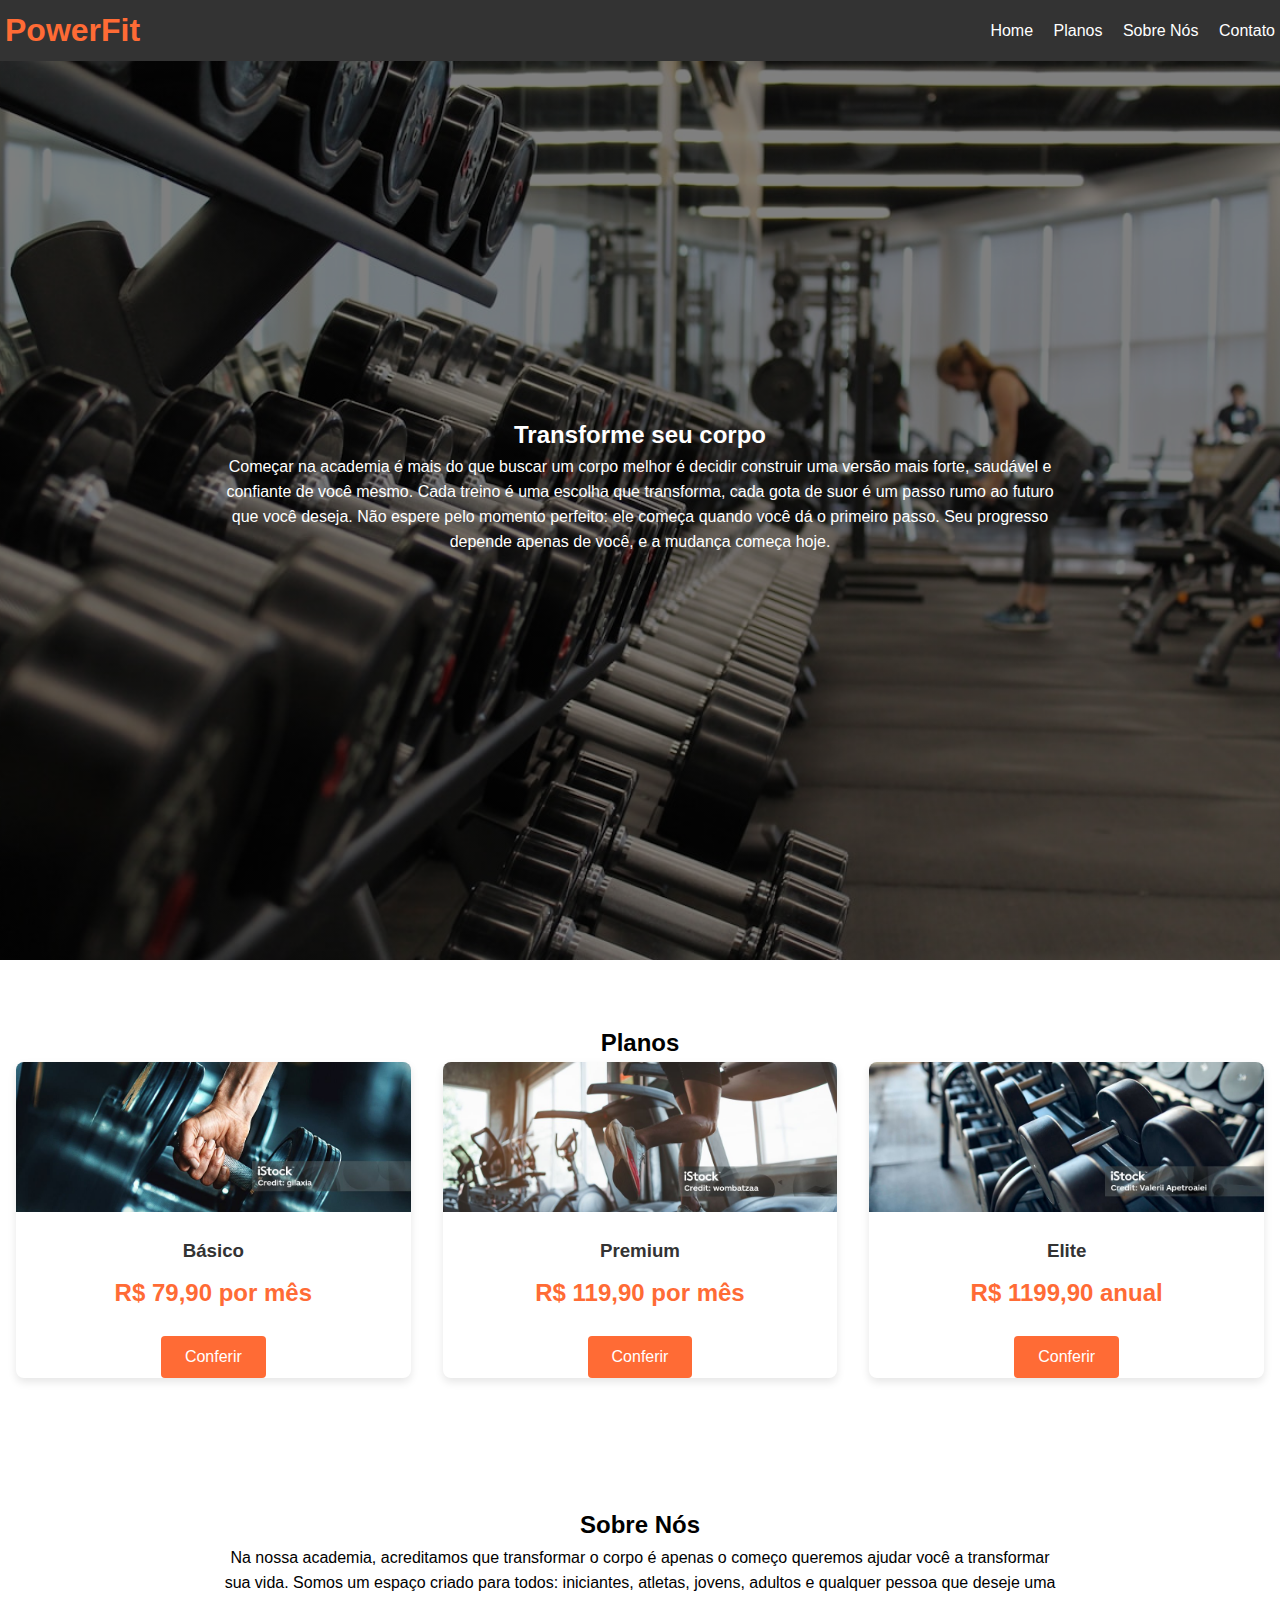
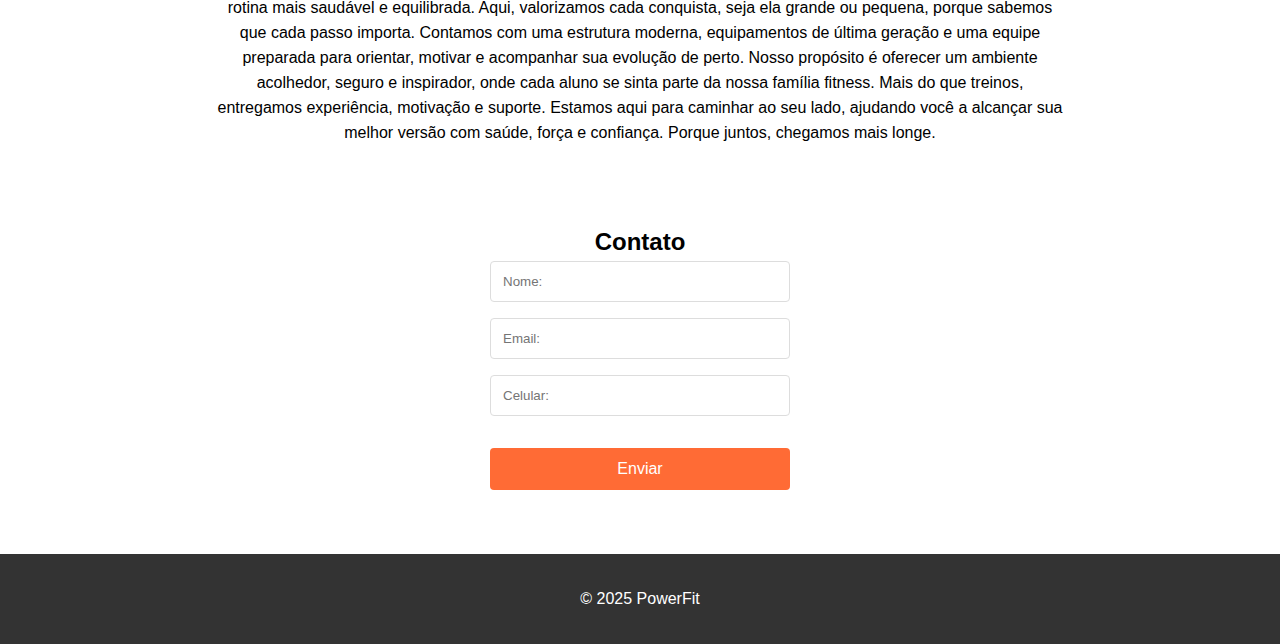
<file: Index/index.html>
<!DOCTYPE html>
<html lang="pt-br">

<head>
    <meta charset="UTF-8">
    <meta name="viewport" content="width=device-width, initial-scale=1.0">
    <title>PowerFit</title>
    <link rel="stylesheet" href="../CSS/style.css">
</head>

<body>
    <header>
        <h1>PowerFit</h1>
        <nav>
            <a href="#home">Home</a>
            <a href="#planos">Planos</a>
            <a href="#sobrenos">Sobre Nós</a>
            <a href="#contato">Contato</a>
        </nav>
    </header>

    <section id="home" class="inicio">
        <div class="content">
            <h2>Transforme seu corpo</h2>
            <p class="paragrafo">Começar na academia é mais do que buscar um corpo melhor
                é decidir construir uma versão mais forte, saudável e
                confiante de você mesmo. Cada treino é uma escolha que
                transforma, cada gota de suor é um passo rumo ao futuro que
                você deseja. Não espere pelo momento perfeito: ele começa
                quando você dá o primeiro passo. Seu progresso depende apenas
                de você, e a mudança começa hoje.</p>
        </div>
    </section>

    <section id="planos">
        <h2>Planos</h2>
        <div class="cards">
            <div class="card">
                <img src="../Index/Imagens/istockphoto-625739874-1024x1024.jpg" alt="Básico">
                <h3>Básico</h3>
                <p>R$ 79,90 por mês</p>
                <button id="btnbasico">Conferir</button>
            </div>
            <div class="card">
                <img src="../Index/Imagens/istockphoto-625739874-1024x10245.jpg" alt="Premium">
                <h3>Premium</h3>
                <p>R$ 119,90 por mês</p>
                <button id="btnpremium">Conferir</button>
            </div>
            <div class="card">
                <img src="../Index/Imagens/istockphoto-625739874-1024x10246.jpg" alt="Elite">
                <h3>Elite</h3>
                <p>R$ 1199,90 anual</p>
                <button id="btnelite">Conferir</button>
            </div>
        </div>
    </section>

    <div id="modalBasico" class="modal">
        <div class="modal-content">
            <span class="close">&times;</span>
            <h2>Plano Básico</h2>
            <p>Indicado para iniciantes e quem busca treinos essenciais.</p>
            <ul>
                <li>Acesso total à musculação</li>
                <li>Acesso aos aparelhos de cardio</li>
                <li>Treinos personalizados iniciais (1 vez)</li>
                <li>Avaliação física semestral</li>
                <li>Horário livre</li>
            </ul>
        </div>
    </div>
    <div id="modalpremium" class="modal">
        <div class="modal-content">
            <span class="close">&times;</span>
            <h2>Plano Premium</h2>
            <p>Para quem quer mais variedade e acompanhamento constante.</p>
            <ul>
                <li>Inclui tudo do Básico +</li>
                <li>Acesso ilimitado a todas as aulas coletivas (funcional, dança, etc.)</li>
                <li>Avaliação física trimestral</li>
                <li>1 consulta mensal com Personal Trainer (em grupo)</li>
                <li>Acesso à área de alongamento guiado</li>
                <li>Descontos em produtos da academia (10%)</li>
            </ul>
        </div>
    </div>
    <div id="modalelite" class="modal">
        <div class="modal-content">
            <span class="close">&times;</span>
            <h2>Plano Elite</h2>
            <p>Experiência completa para quem busca máximo desempenho.</p>
            <ul>
                <li>Inclui tudo do Premium +</li>
                <li>2 treinos personal individual por mês</li>
                <li>Acompanhamento nutricional trimestral</li>
                <li>Acesso à área VIP (sauna, massagem relaxante 1x/mês, recovery)</li>
                <li>Locker exclusivo</li>
                <li>Convites para eventos e workshops VIP</li>
                <li>Descontos em produtos da academia (20%)</li>
            </ul>
        </div>
    </div>
    <section id="sobrenos">
        <div class="content">
            <h2>Sobre Nós</h2>
            <p class="paragrafo">Na nossa academia, acreditamos que transformar o corpo é apenas o começo
                queremos ajudar você a transformar sua vida. Somos um espaço criado
                para todos: iniciantes, atletas, jovens, adultos e qualquer pessoa que
                deseje uma rotina mais saudável e equilibrada. Aqui, valorizamos cada
                conquista, seja ela grande ou pequena, porque sabemos que cada passo importa.

                Contamos com uma estrutura moderna, equipamentos de última geração e
                uma equipe preparada para orientar, motivar e acompanhar sua evolução
                de perto. Nosso propósito é oferecer um ambiente acolhedor, seguro e
                inspirador, onde cada aluno se sinta parte da nossa família fitness.

                Mais do que treinos, entregamos experiência, motivação e suporte.
                Estamos aqui para caminhar ao seu lado, ajudando você a alcançar sua
                melhor versão com saúde, força e confiança. Porque juntos, chegamos mais longe.</p>
        </div>
    </section>

    <section id="contato">
        <h2>Contato</h2>
        <form>
            <input type="text" placeholder="Nome:" required>
            <input type="email" placeholder="Email:" required>
            <input type="tel" placeholder="Celular:" required>
            <button id="submit" type="submit">Enviar</button>
            <div id="modalsubmit" class="modal">
                <div class="modal-content">
                    <span class="close">&times;</span>
                    <h2>Obrigado por escolher a PowerFit!!!</h2>
                    <p>Logo entraremos em contato para lhe passar mais informações
                        de como prosseguir com a inscrição e documentos que vamos precisar.</p>
                    <p>Até Logo!!</p>
                </div>
            </div>
        </form>
    </section>

    <footer>
        <p>&copy; 2025 PowerFit</p>
    </footer>

    <script src="../CSS/style.css"></script>
    <script src="..//JS/script.js"></script>
</body>

</html>
</file>
<file: CSS/style.css>
* {
    margin: 0;
    padding: 0;
    box-sizing: border-box;
}

body {
    font-family: Arial;
    line-height: 1.6;
}

header {
    background: #333;
    color: white;
    padding: 5px;
    display: flex;
    justify-content: space-between;
    align-items: center;
    position: fixed;
    width: 100%;
    top: 0;
}

h1 {
    color: #ff6b35;
}

nav a {
    color: white;
    text-decoration: none;
    margin-left: 1rem;
}

.inicio {
    background: linear-gradient(rgba(0, 0, 0, 0.5), rgba(0, 0, 0, 0.5)),
        url('../CSS/Imagens/photo-1534438327276-14e5300c3a48.jpeg');
    background-size: cover;
    background-position: center;
    height: 100vh;
    display: flex;
    align-items: center;
    justify-content: center;
    color: white;
    text-align: center;
    margin-top: 60px;
}

.paragrafo {
    text-align: center;
    margin-left: 200px;
    margin-right: 200px;
    align-items: center;
    height: 150px;
    line-height: 25px;
    justify-content: center;
}

.inicio-content h2 {
    font-size: 2.5rem;
    margin-bottom: 1rem;
}

section {
    padding: 4rem 1rem;
    text-align: center;
}

button {
    background: #ff6b35;
    color: white;
    padding: 12px 24px;
    border: none;
    border-radius: 4px;
    cursor: pointer;
    margin-top: 1rem;
    font-size: 1rem;
}

.modal {
    display: none;
    position: fixed;
    z-index: 999;
    padding-top: 100px;
    left: 0;
    top: 0;
    width: 100%;
    height: 100%;
    background-color: rgba(0, 0, 0, 0.6);
}

.modal-content {
    background: #fff;
    margin: auto;
    padding: 25px;
    border-radius: 12px;
    width: 80%;
    max-width: 450px;
    animation: fadeIn 0.3s ease;
    box-shadow: 0 4px 20px rgba(0, 0, 0, 0.3);
}

.close {
    float: right;
    font-size: 28px;
    color: #444;
    cursor: pointer;
}

.close:hover {
    color: #000;
}

@keyframes fadeIn {
    from {
        transform: scale(0.9);
        opacity: 0;
    }

    to {
        transform: scale(1);
        opacity: 1;
    }
}

.modal-content h2 {
    margin-top: 0;
    color: #ff6b35;
}

.modal-content ul {
    margin-top: 10px;
}

.modal-content ul li {
    margin-bottom: 6px;
}

.cards {
    display: grid;
    grid-template-columns: repeat(auto-fit, minmax(250px, 1fr));
    gap: 2rem;
    max-width: auto;
    margin: 0 auto;
}

.card {
    background: white;
    border-radius: 8px;
    overflow: hidden;
    box-shadow: 0 4px 8px rgba(0, 0, 0, 0.1);
}

.card img {
    width: 100%;
    height: 150px;
    object-fit: cover;
}

.card h3 {
    margin: 1rem 0 0.5rem;
    color: #333;
}

.card p {
    font-size: 1.5rem;
    color: #ff6b35;
    font-weight: bold;
    margin: 0.5rem 0;
}

form {
    max-width: 300px;
    margin: 0 auto;
    display: flex;
    flex-direction: column;
    gap: 1rem;
}

input {
    padding: 12px;
    border: 1px solid #ddd;
    border-radius: 4px;
}

footer {
    background: #333;
    color: white;
    text-align: center;
    padding: 2rem;
}

@media (max-width: 600px) {
    header {
        flex-direction: column;
        gap: 1rem;
    }

    section {
        padding: 3rem 1rem;
    }

    .hero-content h2 {
        font-size: 2rem;
    }
}
</file>
